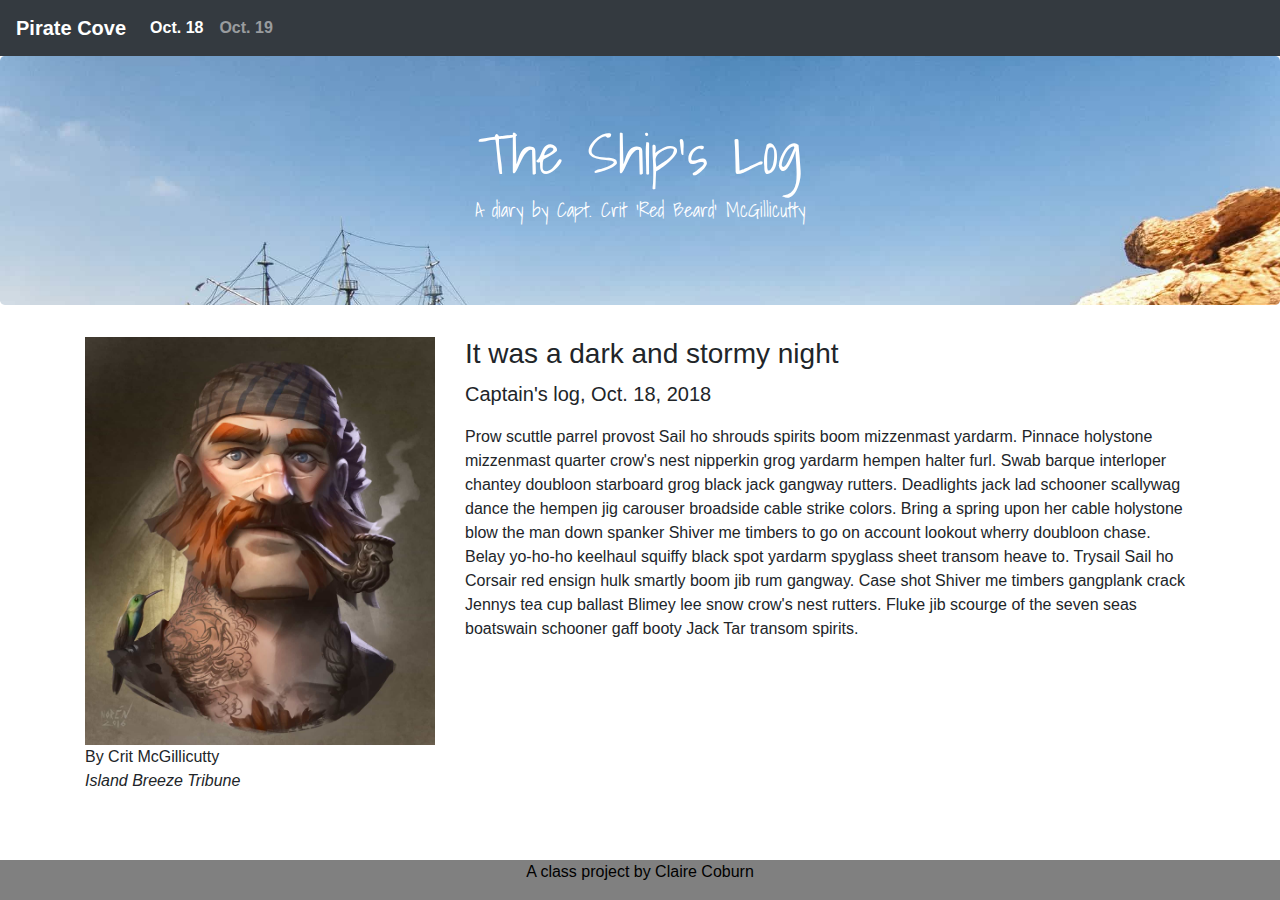
<file: docs/index.html>
<!DOCTYPE html>
<html class="no-js" lang="en">

<head>
  <title>Bootstrap 4 Layout</title>
  <meta http-equiv="x-ua-compatible" content="ie=edge">
  <meta name="viewport" content="width=device-width, initial-scale=1.0" />
  <link rel="stylesheet" href="css/styles.css">
  <link href="https://fonts.googleapis.com/css2?family=Shadows+Into+Light&display=swap" rel="stylesheet">
</head>

<body>
  <!-- Content starts here -->
  <nav class="navbar navbar-expand-lg navbar-dark bg-dark">
    <a class="navbar-brand" href="#">Pirate Cove</a>
    <div class="collapse navbar-collapse" id="navbarSupportedContent">
      <ul class="navbar-nav">
        <li class="nav-item">
          <a class="nav-link active" href="/index.html">Oct. 18 <span class="sr-only">(current)</span></a>
        </li>
        <li class="nav-item">
          <a class="nav-link" href="/Oct19.html">Oct. 19</a>
        </li>
      </ul>
    </div>
  </nav>
  <div class="jumbotron">
    <h1 class="display-4">The Ship's Log</h1>
    <p class="lead">A diary by Capt. Crit 'Red Beard' McGillicutty</p>
  </div>

  <div class="container">
    <div class="row">
      <div class="col-sm-4">
        <img src="img/pirate.jpg" class="img-fluid" alt="Responsive image">
        <div class="caption">By Crit McGillicutty</div>
        <div class="caption"><i>Island Breeze Tribune</i></div>
      </div>

      <div class="col-sm-8" href="#Oct18.html">
        <h3>It was a dark and stormy night</h3>
        <p class="lead">Captain's log, Oct. 18, 2018</p>

        <p>
          Prow scuttle parrel provost Sail ho shrouds spirits boom mizzenmast yardarm. Pinnace holystone mizzenmast
          quarter crow's nest nipperkin grog yardarm hempen halter furl. Swab barque interloper chantey doubloon
          starboard grog black jack gangway rutters.

          Deadlights jack lad schooner scallywag dance the hempen jig carouser broadside cable strike colors. Bring a
          spring upon her cable holystone blow the man down spanker Shiver me timbers to go on account lookout wherry
          doubloon chase. Belay yo-ho-ho keelhaul squiffy black spot yardarm spyglass sheet transom heave to.

          Trysail Sail ho Corsair red ensign hulk smartly boom jib rum gangway. Case shot Shiver me timbers gangplank
          crack Jennys tea cup ballast Blimey lee snow crow's nest rutters. Fluke jib scourge of the seven seas
          boatswain schooner gaff booty Jack Tar transom spirits.
        </p>
      </div>
    </div>
    <style>
      .footer {
        position: fixed;
        left: 0;
        bottom: 0;
        width: 100%;
        background-color: grey;
        color: black;
        text-align: center;
      }
    </style>

    <div class="footer">
      <p>A class project by Claire Coburn</p>
    </div>

    <!-- Closing scripts here -->
    <script src="js/jquery.js"></script>
    <script src="js/popper.js"></script>
    <script src="js/bootstrap.js"></script>
</body>

</html>
</file>
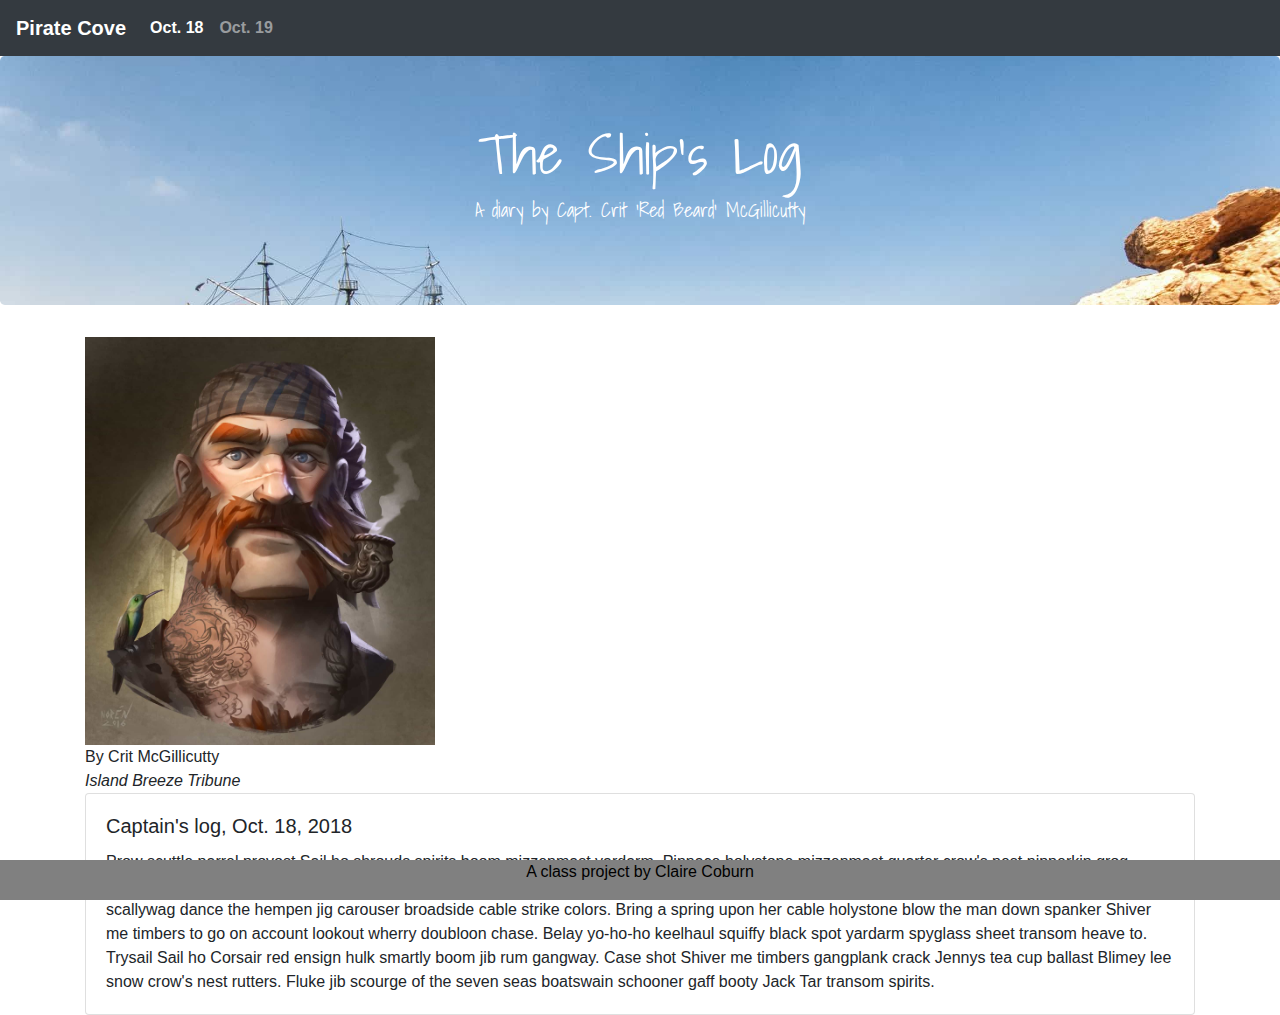
<file: docs/Oct18.html>
<!DOCTYPE html>
<html class="no-js" lang="en">
  <head>
    <title>Bootstrap 4 Layout</title>
    <meta http-equiv="x-ua-compatible" content="ie=edge">
    <meta name="viewport" content="width=device-width, initial-scale=1.0" />
    <link rel="stylesheet" href="css/styles.css">
    <link href="https://fonts.googleapis.com/css2?family=Shadows+Into+Light&display=swap" rel="stylesheet">
  </head>

  <body>
    <!-- Content starts here -->
    <nav class="navbar navbar-expand-lg navbar-dark bg-dark">
      <a class="navbar-brand" href="/index.html">Pirate Cove</a>
      <div class="collapse navbar-collapse" id="navbarSupportedContent">
        <ul class="navbar-nav">
          <li class="nav-item">
            <a class="nav-link active" href="/Oct18.html">Oct. 18 <span class="sr-only">(current)</span></a>
          </li>
          <li class="nav-item">
            <a class="nav-link" href="/Oct19.html">Oct. 19</a>
          </li>
        </ul>
      </div>
    </nav>
    <div class="jumbotron">
      <h1 class="display-4">The Ship's Log</h1>
      <p class="lead">A diary by Capt. Crit 'Red Beard' McGillicutty</p>
    </div>
    
    <div class="container">
      
      

      <div class="row">
        <div class="col-sm-4">
          <img src="img/pirate.jpg" class="img-fluid"
          alt="Responsive image">
        <div class="caption">By Crit McGillicutty</div>
        <div class="caption"><i>Island Breeze Tribune</i></div>
      </div>

      <div class="container">
        <div class="card" col=sm-8" href="#Oct18.html">
          <div class="card-body">
            <h5 class="card-title">Captain's log, Oct. 18, 2018</h5>
            <p class="card-text">Prow scuttle parrel provost Sail ho shrouds spirits boom mizzenmast yardarm. Pinnace holystone mizzenmast quarter crow's nest nipperkin grog yardarm hempen halter furl. Swab barque interloper chantey doubloon starboard grog black jack gangway rutters.

              Deadlights jack lad schooner scallywag dance the hempen jig carouser broadside cable strike colors. Bring a spring upon her cable holystone blow the man down spanker Shiver me timbers to go on account lookout wherry doubloon chase. Belay yo-ho-ho keelhaul squiffy black spot yardarm spyglass sheet transom heave to.
    
              Trysail Sail ho Corsair red ensign hulk smartly boom jib rum gangway. Case shot Shiver me timbers gangplank crack Jennys tea cup ballast Blimey lee snow crow's nest rutters. Fluke jib scourge of the seven seas boatswain schooner gaff booty Jack Tar transom spirits.</p>
          </div>
        </div>
      </div>

    </div>
      <style>
        .footer {
          position: fixed;
          left: 0;
          bottom: 0;
          width: 100%;
          background-color: grey;
          color:black;
          text-align: center;
        }
        </style>
        
        <div class="footer">
          <p>A class project by Claire Coburn</p>
        </div>

    <!-- Closing scripts here -->
    <script src="js/jquery.js"></script>
    <script src="js/popper.js"></script>
    <script src="js/bootstrap.js"></script>
  </body>
</html>
</file>
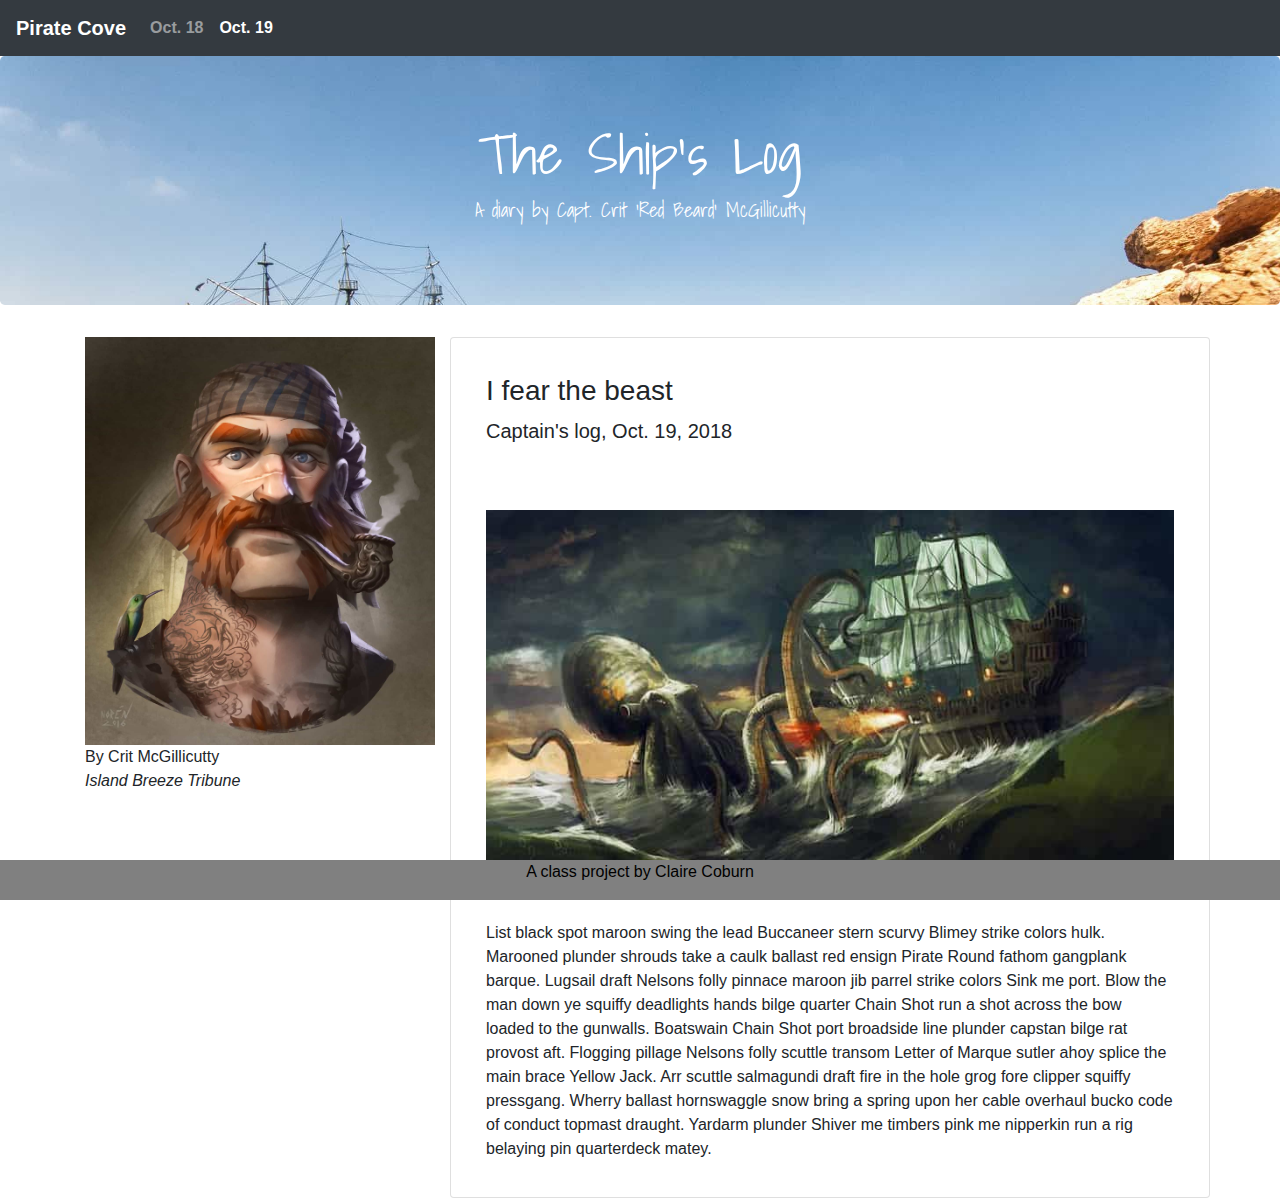
<file: docs/Oct19.html>
<!DOCTYPE html>
<html class="no-js" lang="en">

<head>
  <title>Bootstrap 4 Layout</title>
  <meta http-equiv="x-ua-compatible" content="ie=edge">
  <meta name="viewport" content="width=device-width, initial-scale=1.0" />
  <link rel="stylesheet" href="css/styles.css">
  <link href="https://fonts.googleapis.com/css2?family=Shadows+Into+Light&display=swap" rel="stylesheet">
</head>

<body>
  <!-- Content starts here -->
  <nav class="navbar navbar-expand-lg navbar-dark bg-dark">
    <a class="navbar-brand" href="/index.html">Pirate Cove</a>
    <div class="collapse navbar-collapse" id="navbarSupportedContent">
      <ul class="navbar-nav">
        <li class="nav-item">
          <a class="nav-link" href="/Oct18.html">Oct. 18 <span class="sr-only">(current)</span></a>
        </li>
        <li class="nav-item">
          <a class="nav-link active" href="/Oct19.html">Oct. 19</a>
        </li>
      </ul>
    </div>
  </nav>
  <div class="jumbotron">
    <h1 class="display-4">The Ship's Log</h1>
    <p class="lead">A diary by Capt. Crit 'Red Beard' McGillicutty</p>
  </div>

  <div class="container">
    <div class="row">
      <div class="col-sm-4">
        <img src="img/pirate.jpg" class="img-fluid" alt="Responsive image">
        <div class="caption">By Crit McGillicutty</div>
        <div class="caption"><i>Island Breeze Tribune</i></div>
      </div>
      <div class="card col-sm-8" href="#Oct19.html">
        <div class="card-body">
          <p class="card-text">
          <h3>I fear the beast</h3>
          <p class="lead">Captain's log, Oct. 19, 2018</p>
          <div id="carouselExampleControls" class="carousel slide" data-ride="carousel">
                      <div class="carousel-inner">
                          <div class="carousel-item active">
                              <img src="img/kraken01.jpg" class="d-block w-100" alt="...">
                            </div>
                          <div class="carousel-item">
                              <img src="img/kraken02.jpg" class="d-block w-100" alt="...">
                            </div>
                          <div class="carousel-item">
                              <img src="img/kraken03.jpg" class="d-block w-100" alt="...">
                            </div>
                        </div>
                      <a class="carousel-control-prev" href="#carouselExampleControls" role="button" data-slide="prev">
                          <span class="carousel-control-prev-icon" aria-hidden="true"></span>
                          <span class="sr-only">Previous</span>
                        </a>
                      <a class="carousel-control-next" href="#carouselExampleControls" role="button" data-slide="next">
                          <span class="carousel-control-next-icon" aria-hidden="true"></span>
                          <span class="sr-only">Next</span>
                        </a>
                    </div>
          List black spot maroon swing the lead Buccaneer stern scurvy Blimey strike colors hulk.
          Marooned plunder shrouds take a caulk ballast red ensign Pirate Round fathom gangplank barque. Lugsail
          draft Nelsons folly pinnace maroon jib parrel strike colors Sink me port.

          Blow the man down ye squiffy deadlights hands bilge quarter Chain Shot run a shot across the bow loaded to
          the gunwalls. Boatswain Chain Shot port broadside line plunder capstan bilge rat provost aft. Flogging
          pillage Nelsons folly scuttle transom Letter of Marque sutler ahoy splice the main brace Yellow Jack.

          Arr scuttle salmagundi draft fire in the hole grog fore clipper squiffy pressgang. Wherry ballast
          hornswaggle snow bring a spring upon her cable overhaul bucko code of conduct topmast draught. Yardarm
          plunder Shiver me timbers pink me nipperkin run a rig belaying pin quarterdeck matey.</p>
        </div>
      </div>



      <style>
        .footer {
          position: fixed;
          left: 0;
          bottom: 0;
          width: 100%;
          background-color: grey;
          color: black;
          text-align: center;
        }
      </style>

      <div class="footer">
        <p>A class project by Claire Coburn</p>
      </div>

      <!-- Closing scripts here -->
      <script src="js/jquery.js"></script>
      <script src="js/popper.js"></script>
      <script src="js/bootstrap.js"></script>
</body>

</html>
</file>
